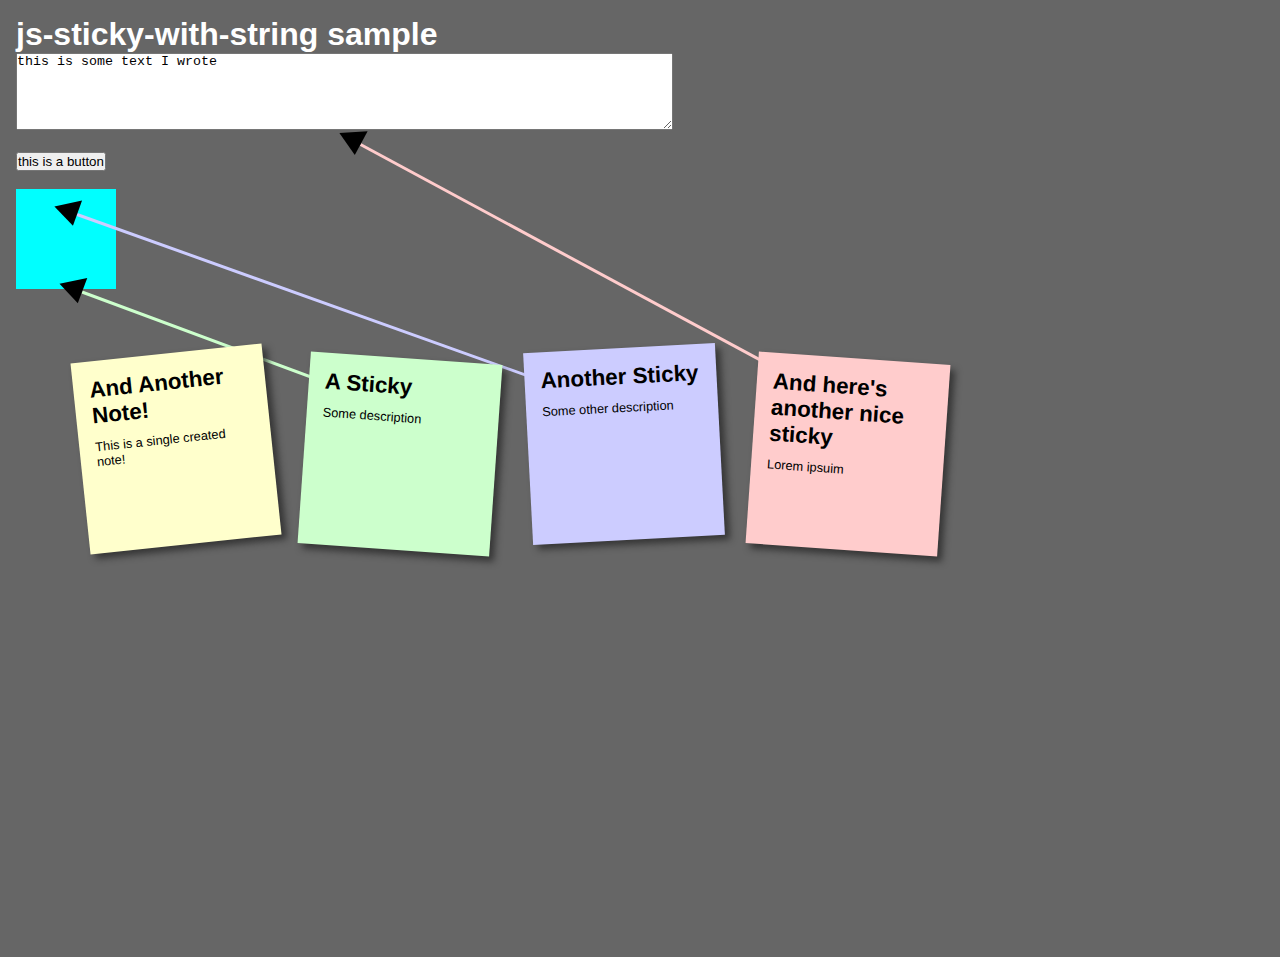
<file: sample.html>
<!DOCTYPE html>
<html>
<head>
  <script src="/js/stickyWithString.js"></script>
  <script src="/js/sample.js"></script>
  <link rel="stylesheet" type="text/css" href="/css/sample.css">
</head>
<body>

<h1>js-sticky-with-string sample</h1>

<div id="stickyPane">

<textarea id="ta01" cols="80" rows="5">this is some text I wrote</textarea>
<br/>
<br/>

<button id="bt01">this is a button</button>

<br/>

<br/>
<div id="dv01" style="background-color:aqua; width:100px; height:100px;"> </div>

</div>
</body>
</html>
</file>
<file: css/sample.css>
*{
  margin:0;
  padding:0;
}

body{
  font-family:arial,sans-serif;
  font-size:100%;
  margin:1em;
  background:#666;
  color:#fff;
}

h2,p{
  font-size:100%;
  font-weight:normal;
}

ul.stickWString, ul.stickWString li{
  list-style:none;
}

ul.stickWString{
  overflow:hidden;
  padding:3em;
}

ul.stickWString li a{
  text-decoration:none;
  color:#000;
  /* background:#ffc; */
  display:block;
  height:10em;
  width:10em;
  padding:1em;
  -moz-box-shadow:5px 5px 7px rgba(33,33,33,1);
  -webkit-box-shadow: 5px 5px 7px rgba(33,33,33,.7);
  box-shadow: 5px 5px 7px rgba(33,33,33,.7);
  -moz-transition:-moz-transform .15s linear;
  -o-transition:-o-transform .15s linear;
  -webkit-transition:-webkit-transform .15s linear;
}
ul.stickWString li{
  margin:1em;
  float:left;
}
ul.stickWString li h2{
  font-size:140%;
  font-weight:bold;
  padding-bottom:10px;
}
ul.stickWString li p{
  font-family:"Reenie Beanie",arial,sans-serif;
  font-size:80%;
}
ul.stickWString li a{
  -webkit-transform: rotate(-6deg);
  -o-transform: rotate(-6deg);
  -moz-transform:rotate(-6deg);
}
ul.stickWString li:nth-child(even) a{
  -o-transform:rotate(4deg);
  -webkit-transform:rotate(4deg);
  -moz-transform:rotate(4deg);
  position:relative;
  top:5px;
  /* background:#cfc; */
}
ul.stickWString li:nth-child(3n) a{
  -o-transform:rotate(-3deg);
  -webkit-transform:rotate(-3deg);
  -moz-transform:rotate(-3deg);
  position:relative;
  top:-5px;
  /* background:#ccf; */
}
ul.stickWString li:nth-child(5n) a{
  -o-transform:rotate(5deg);
  -webkit-transform:rotate(5deg);
  -moz-transform:rotate(5deg);
  position:relative;
  top:-10px;
}
ul.stickWString li a:hover,ul li a:focus{
  box-shadow:10px 10px 7px rgba(0,0,0,.7);
  -moz-box-shadow:10px 10px 7px rgba(0,0,0,.7);
  -webkit-box-shadow: 10px 10px 7px rgba(0,0,0,.7);
  -webkit-transform: scale(1.25);
  -moz-transform: scale(1.25);
  -o-transform: scale(1.25);
  position:relative;
  z-index:5;
}
ol.stickWString{text-align:center;}
ol.stickWString li{display:inline;padding-right:1em;}
ol.stickWString li a{color:#fff;}

div.stickWString {
  position: absolute;
  width: 100%;
  height: 100%;
}

div.stickWString svg {
  width: 100%;
  height: 100%;
}
</file>
